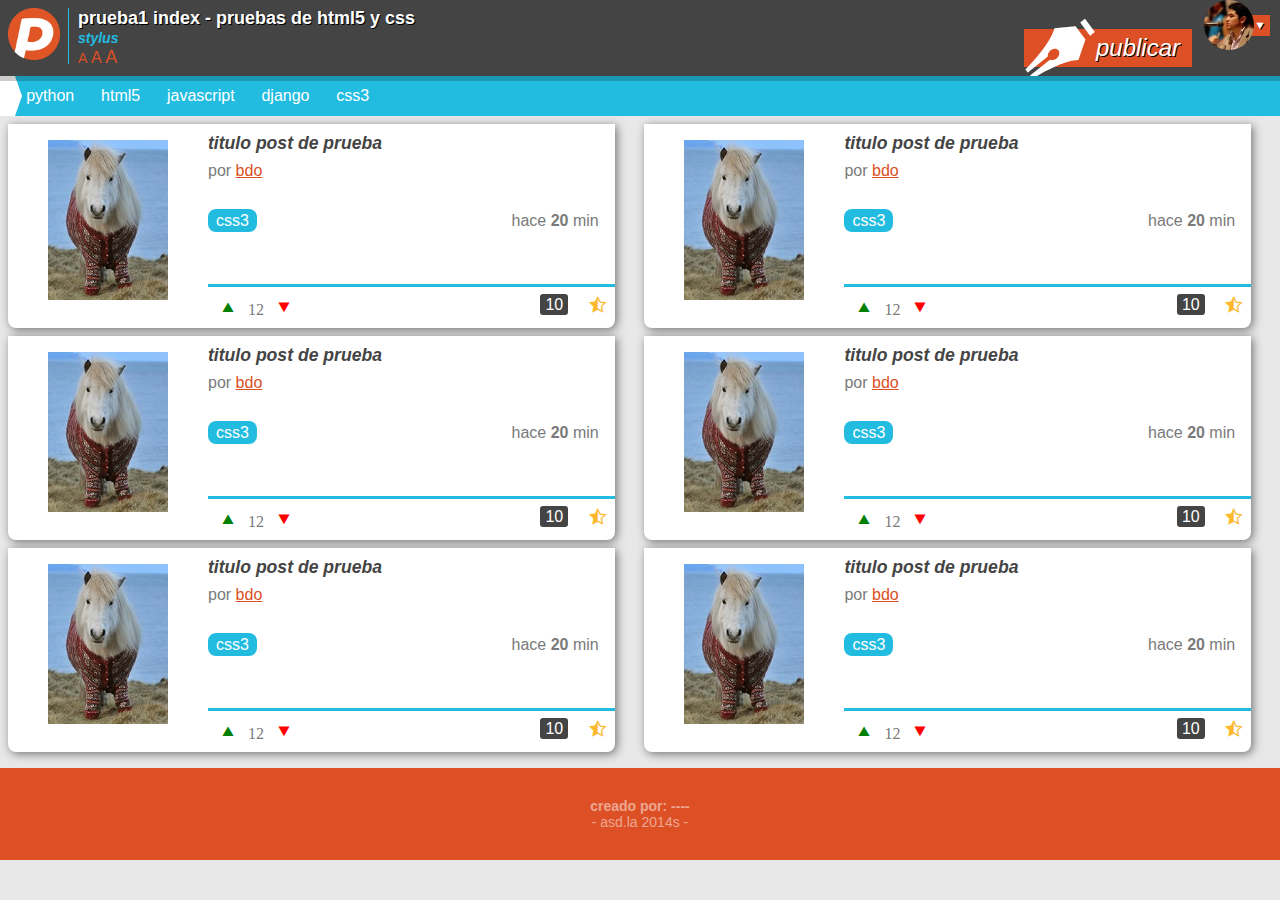
<file: prueba1/index.html>
<!DOCTYPE html>
<html lang="es">
<head>
	<meta charset="utf-8" />
	<meta name="viewport" content="width=device-width, initial-scale=1 maximum-scale=1" />
	<title>prueba 1</title>
	<link rel="stylesheet" href="css/normalize.css"> 
	<link rel="stylesheet" href="css/prueba1.css" />
	<script src="js/jquery-2.1.0.min.js"></script>
</head>
<body>
	<header>
		<!--logo-->
		<div class="logo">
			<img src="images/logo.png" alt="prueba1" />
		</div>
		<!--titular-->
		<div class="titular">
			<h1 class="titulo"> prueba1 index - pruebas de html5 y css</h1>
			<div>
				<a class="filtro" href="#"> stylus</a>
				<a class="publicar" href="#">publicar</a>
			</div>
			<div>
				<a href="#14" class="sizer">A</a>
				<a href="#16" class="sizer">A</a>
				<a href="#18" class="sizer">A</a>
			</div>
		</div>
		<!-- usuario -->
		<div class="usuario">
			<figure class="avatar">
				<img src="images/avatar.jpg" alt="avatar prueba">
			</figure>
			<a class="flechita" href="#"></a>
		</div>
	</header>
	
	<nav>
		<ul class="menu">
			<li><a href="#">python</a></li>
			<li><a href="#">html5</a></li>
			<li><a href="#">javascript</a></li>
			<li><a href="#">django</a></li>
			<li><a href="#">css3</a></li>
		</ul>
	</nav>
	<form class="form" action="">
		<p>
			<label for="titulo">Titulo</label>
			<input id="titulo" type="text" name="titulo">
		</p>
		<p>
			<label for="autor">autor</label>
			<input id="autor" type="text" name="autor">
		</p>
		<p>
			<label for="tag">tag</label>
			<input id="tag" type="text" name="tag">
			<input type="submit" value="publicar" />
		</p>
	</form>
	<section class="posts">
		<article class="post">
			<div class="descripcion">
				<figure class="imagen">
					<img src="images/foto.jpg" />
				</figure>
				<div class="detalles">
					<h2 class="titulo"> titulo post de prueba</h2>
					<p class="autor">
						por <a href="#">bdo</a>
					</p>
					<a class="tag" href="#">css3</a>
					<p class="fecha"> hace <strong>20</strong> min</p>
				</div>
			</div>
			<div class="acciones">
				<div class="votos">
					<a class="up" href="#"></a>
					<span class="total">12</span>
					<a class="down" href="#"></a>
				</div>
				<div class="datos">
					<a class="comentarios" href="#">10</a>
					<a class="estrellita" href="#"></a>
				</div>
			</div>
		</article>
		<article class="post">
			<div class="descripcion">
				<figure class="imagen">
					<img src="images/foto.jpg" />
				</figure>
				<div class="detalles">
					<h2 class="titulo"> titulo post de prueba</h2>
					<p class="autor">
						por <a href="#">bdo</a>
					</p>
					<a class="tag" href="#">css3</a>
					<p class="fecha"> hace <strong>20</strong> min</p>
				</div>
			</div>
			<div class="acciones">
				<div class="votos">
					<a class="up" href="#"></a>
					<span class="total">12</span>
					<a class="down" href="#"></a>
				</div>
				<div class="datos">
					<a class="comentarios" href="#">10</a>
					<a class="estrellita" href="#"></a>
				</div>
			</div>
		</article>
		<article class="post">
			<div class="descripcion">
				<figure class="imagen">
					<img src="images/foto.jpg" />
				</figure>
				<div class="detalles">
					<h2 class="titulo"> titulo post de prueba</h2>
					<p class="autor">
						por <a href="#">bdo</a>
					</p>
					<a class="tag" href="#">css3</a>
					<p class="fecha"> hace <strong>20</strong> min</p>
				</div>
			</div>
			<div class="acciones">
				<div class="votos">
					<a class="up" href="#"></a>
					<span class="total">12</span>
					<a class="down" href="#"></a>
				</div>
				<div class="datos">
					<a class="comentarios" href="#">10</a>
					<a class="estrellita" href="#"></a>
				</div>
			</div>
		</article>
		<article class="post">
			<div class="descripcion">
				<figure class="imagen">
					<img src="images/foto.jpg" />
				</figure>
				<div class="detalles">
					<h2 class="titulo"> titulo post de prueba</h2>
					<p class="autor">
						por <a href="#">bdo</a>
					</p>
					<a class="tag" href="#">css3</a>
					<p class="fecha"> hace <strong>20</strong> min</p>
				</div>
			</div>
			<div class="acciones">
				<div class="votos">
					<a class="up" href="#"></a>
					<span class="total">12</span>
					<a class="down" href="#"></a>
				</div>
				<div class="datos">
					<a class="comentarios" href="#">10</a>
					<a class="estrellita" href="#"></a>
				</div>
			</div>
		</article>
		<article class="post">
			<div class="descripcion">
				<figure class="imagen">
					<img src="images/foto.jpg" />
				</figure>
				<div class="detalles">
					<h2 class="titulo"> titulo post de prueba</h2>
					<p class="autor">
						por <a href="#">bdo</a>
					</p>
					<a class="tag" href="#">css3</a>
					<p class="fecha"> hace <strong>20</strong> min</p>
				</div>
			</div>
			<div class="acciones">
				<div class="votos">
					<a class="up" href="#"></a>
					<span class="total">12</span>
					<a class="down" href="#"></a>
				</div>
				<div class="datos">
					<a class="comentarios" href="#">10</a>
					<a class="estrellita" href="#"></a>
				</div>
			</div>
		</article>
		<article class="post">
			<div class="descripcion">
				<figure class="imagen">
					<img src="images/foto.jpg" />
				</figure>
				<div class="detalles">
					<h2 class="titulo"> titulo post de prueba</h2>
					<p class="autor">
						por <a href="#">bdo</a>
					</p>
					<a class="tag" href="#">css3</a>
					<p class="fecha"> hace <strong>20</strong> min</p>
				</div>
			</div>
			<div class="acciones">
				<div class="votos">
					<a class="up" href="#"></a>
					<span class="total">12</span>
					<a class="down" href="#"></a>
				</div>
				<div class="datos">
					<a class="comentarios" href="#">10</a>
					<a class="estrellita" href="#"></a>
				</div>
			</div>
		</article>
	</section>
	<footer>
		<h3>
			<strong> creado por: ----</strong>
			<span class="mejor"> asd.la 2014s</span>
		</h3>
	</footer>
	<script>
		$(function(){
			$('.publicar').on('click', mostrarForm);

			function mostrarForm(){
				$('.form').slideToggle();
			}

			$('.form').on('submit', procesarForm);

			function procesarForm(ev){
				ev.preventDefault();
				var titulo = $('input[name=titulo]').val();
				console.log(titulo);
				var autor = $('input[name=autor]').val();
				console.log(autor);
				var tag = $('input[name=tag]').val();
				console.log(tag);

				var template = '<article class="post"> \
			<div class="descripcion"> \
				<figure class="imagen"> \
					<img src="images/foto.jpg" /> \
				</figure> \
				<div class="detalles"> \
					<h2 class="titulo"> '+titulo+'</h2> \
					<p class="autor"> \
						por <a href="#">'+autor+'</a> \
					</p> \
					<a class="tag" href="#">'+tag+'</a> \
					<p class="fecha"> hace <strong>0</strong> min</p> \
				</div> \
			</div> \
			<div class="acciones"> \
				<div class="votos"> \
					<a class="up" href="#"></a> \
					<span class="total">0</span> \
					<a class="down" href="#"></a> \
				</div> \
				<div class="datos"> \
					<a class="comentarios" href="#">0</a> \
					<a class="estrellita" href="#"></a> \
				</div> \
			</div> \
		</article>';

			$('.posts').prepend($(template).fadeIn(function(){
				$(this).css('display','inline-block')
			}));
			$('input[type=text]').val('');
			$('.form').slideUp();
			}

			function resizer(pixeles){
				return function(){
					$('body').css('font-size', pixeles+'px');
				}
			}

			$('.sizer').each(function(i,link){
				var pixeles = $(link).prop('hash').substring(1);
				$(link)
						.css('font-size',pixeles+'px')
						.on('click',resizer(pixeles));
			});

			function crearContador(valorInicial){
				var contador = valorInicial || 0;

				return {
					up : function(){
						return ++contador;
					},
					down : function(){
						return --contador;
					}
				};
			};

			$('.total').each(function(i, elem){
				var conTotal = crearContador(elem.innerHTML);
				$(elem)
					.siblings('.up')
						.on('click', function(ev){
								ev.preventDefault();
								$(elem).html(conTotal.up);
						})
					.siblings('.down')
						.on('click', function(ev){
								ev.preventDefault();
								$(elem).html(conTotal.down);
						});
			});
		});
	</script>
</body>
</html>
</file>
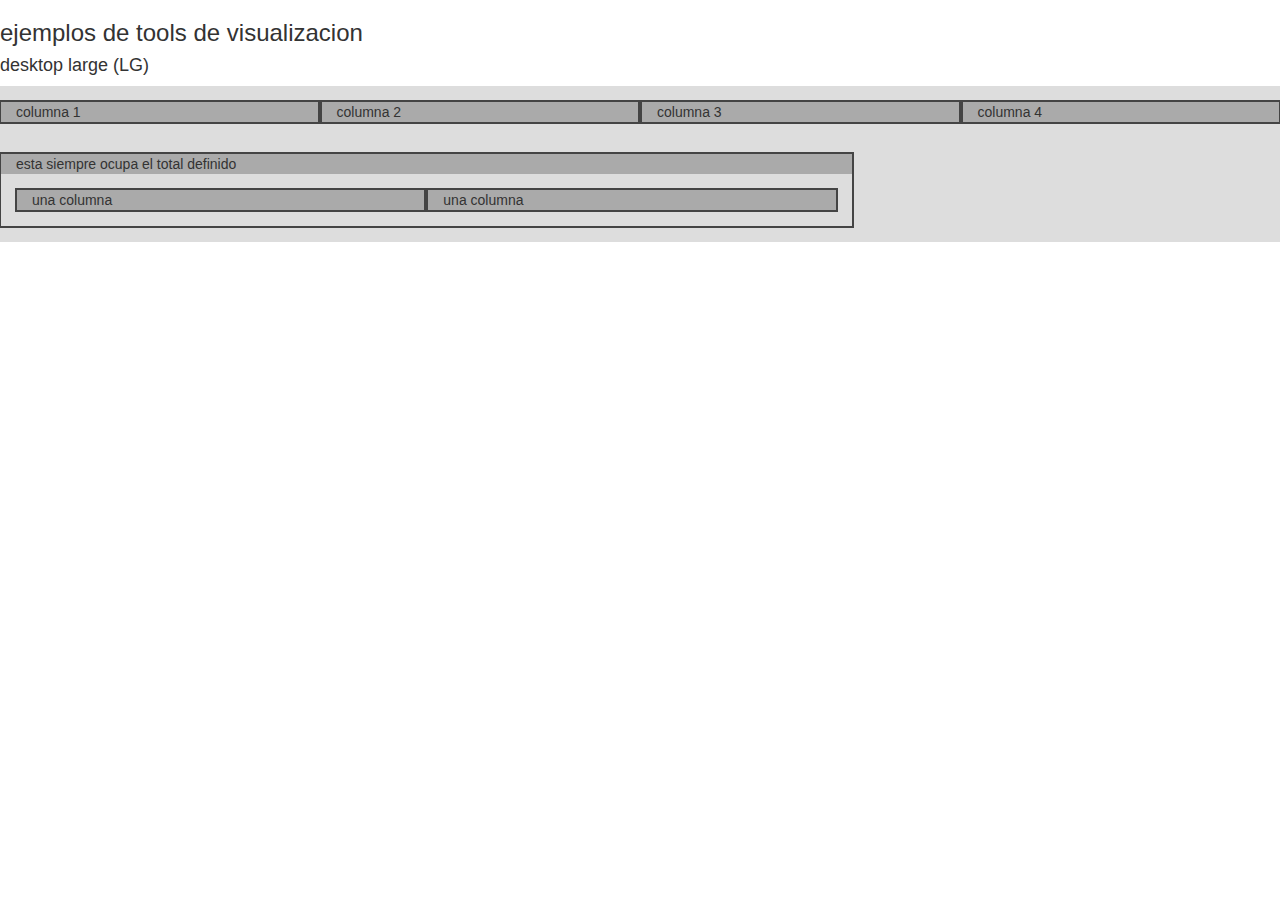
<file: prueba2-bootstrap/grill.html>
<!DOCTYPE html>
<html>
<head>
	<meta charset="utf-8">
	<meta name="viewport" content="width=device-width, user-scalable=no">
	<title>ejemplo con grills bootstrap</title>
	<link rel="stylesheet" href="bootstrap.min.css">
	<link rel="stylesheet" href="grill.css">
</head>
<body>
		<h3>ejemplos de tools de visualizacion</h3>
		<h4 class="visible-lg">desktop large (LG)</h4>
		<h4 class="visible-md">desktop medium (MD)</h4>
		<h4 class="visible-sm">tablets (sm)</h4>
		<h4 class="visible-xs">phones (XS)</h4>
		
		<div class="contenedor row" >
			<div class="col col-lg-3 col-sm-6">columna 1</div>
			<div class="col col-lg-3 col-sm-6">columna 2</div>
			<div class="col col-lg-3 col-sm-6">columna 3</div>
			<div class="col col-lg-3 col-sm-6">columna 4</div>
		</div>
		<div class="contenedor row">
			<div class="col col-xs-8">
				esta siempre ocupa el total definido
				<div class="contenedor row">
					<div class="col col-xs-6"> una columna</div>
					<div class="col col-xs-6"> una columna</div>
				</div>
			</div>
		</div>

</body>
</html>
</file>
<file: prueba1/css/prueba1.css>
@font-face{font-family:'iconos';src:url("../fonts/icomoon.eot?-pw7ktq");src:url("../fonts/icomoon.eot?#iefix-pw7ktq") format('embedded-opentype'),url("../fonts/icomoon.woff?-pw7ktq") format('woff'),url("../fonts/icomoon.ttf?-pw7ktq") format('truetype'),url("../fonts/icomoon.svg?-pw7ktq#icomoon") format('svg');font-weight:normal;font-style:normal}
a{color:#dd4f24}
body{background:#e8e8e8;color:#444;font-family:Arial;font-size:16px;transition:font-size 1s}
footer{background:#dd4f24;color:rgba(255,255,255,0.5);padding:1em 0;text-align:center;width:100%;}
footer h3{font-size:14px;font-weight:normal;}
footer h3 strong{display:block}
footer h3 .mejor:before,footer h3 .mejor:after{content:" - "}
header{background:#444;box-shadow:0 5px 0 rgba(0,0,0,0.2);color:#fff;padding:.5em;position:relative;overflow:hidden;z-index:2;}
header .logo{border-right:1px solid #22bce0;float:left;width:60px;}
header .logo img{width:52px}
header .titular{margin:0 80px 0 70px;}
header .titular .filtro{color:#22bce0;font-size:14px;font-style:italic;font-weight:bold;text-decoration:none}
header .titular .publicar{background:#dd4f24;color:#fff;float:right;font-style:italic;padding:.2em .5em;text-decoration:none;text-shadow:1px 1px 0 #000;}
header .titular .publicar:before{font-family:'iconos';content:"\e600";text-shadow:none;margin:0 3px 0 0;display:inline-block}
header .titular .titulo{font-size:18px;font-weigth:normal;margin:0;padding:0;text-shadow:1px 1px 0 #000}
header .usuario{position:absolute;right:10px;top:0;}
header .usuario .avatar{margin:0 1em 0 0;z-index:1;position:relative;}
header .usuario .avatar img{border-radius:50%;width:50px}
header .usuario .flechita{background:#dd4f24;color:#fff;display:block;padding:2px;text-align:right;text-decoration:none;width:50%;position:absolute;right:0;top:15px;z-index:0;}
header .usuario .flechita:before{font-family:'iconos';content:"\e602";text-shadow:1px 1px 0 #000;display:block;margin:1px 0 0 1px}
nav{border-left:15px solid #fff;background:#22bce0;position:relative;}
nav:before{border-bottom:20px solid transparent;border-left:7px solid #fff;border-top:20px solid transparent;content:"";left:0;position:absolute;top:0}
nav .menu{height:40px;line-height:40px;margin:0;padding:0;white-space:nowrap;overflow-x:auto;}
nav .menu::-webkit-scrollbar{display:none}
nav .menu li{display:inline-block;}
nav .menu li a{color:#fff;display:block;text-decoration:none;padding:0 .2em;margin:0 .5em;}
nav .menu li a:hover{background:rgba(0,0,0,0.1)}
.form{padding:.8em;display:none;}
.form label{display:inline-block;width:60px}
.posts{padding:.5em;}
.posts .post{background:#fff;box-shadow:2px 2px 10px rgba(0,0,0,0.5);border-radius:0 0 .5em .5em;color:#7a7a7a;margin-bottom:.5em;}
.posts .post .acciones{border-top:3px solid #22bce0;padding:.5em;overflow:hidden;}
.posts .post .acciones .datos{float:right;}
.posts .post .acciones .datos .comentarios{color:#fff;background:#444;border-radius:3px;padding:2px 5px;text-decoration:none;margin:0 1em 0 0}
.posts .post .acciones .datos .estrellita{text-decoration:none;font-family:'iconos';}
.posts .post .acciones .datos .estrellita:before{color:#fcb92d;content:"\e601";font-size:1.1em;vertical-align:top}
.posts .post .acciones .votos{float:left;font-family:'iconos';}
.posts .post .acciones .votos .up,.posts .post .acciones .votos .down{text-decoration:none;font-size:1.5em;vertical-align:middle}
.posts .post .acciones .votos .down{color:#f00;}
.posts .post .acciones .votos .down:before{font-family:'iconos';content:"\e602"}
.posts .post .acciones .votos .up{color:#008000;}
.posts .post .acciones .votos .up:before{font-family:'iconos';content:"\e603"}
.posts .post .descripcion .detalles{height:160px;margin-left:130px;}
.posts .post .descripcion .detalles .titulo{color:#444;font-size:1.1em;font-style:italic;margin:0;padding:.5em .5em 0 0}
.posts .post .descripcion .detalles .autor{margin:.5em 0 2em 0}
.posts .post .descripcion .detalles .fecha{float:right;margin:0 1em 0 0}
.posts .post .descripcion .detalles .tag{background:#22bce0;border-radius:.5em;color:#fff;padding:.2em .5em;text-decoration:none}
.posts .post .descripcion .imagen{float:left;}
.posts .post .descripcion .imagen img{height:160px;vertical-align:top;width:120px}
@media screen and (min-width: 768px){header .titular .publicar{font-size:1.5em;position:relative;padding-left:3em;}
header .titular .publicar:before{font-size:2.5em;position:absolute;left:0;top:-10px}
header .titular .sizer{text-decoration:none}
.posts .post{display:inline-block;vertical-align:top;width:48%;}
.posts .post:nth-child(odd){margin-right:2%}
}
</file>
<file: prueba2-bootstrap/grill.css>
.contenedor{background-color:#ddd;padding:1em}
.col{background-color:#aaa;border:2px solid #444}
</file>
